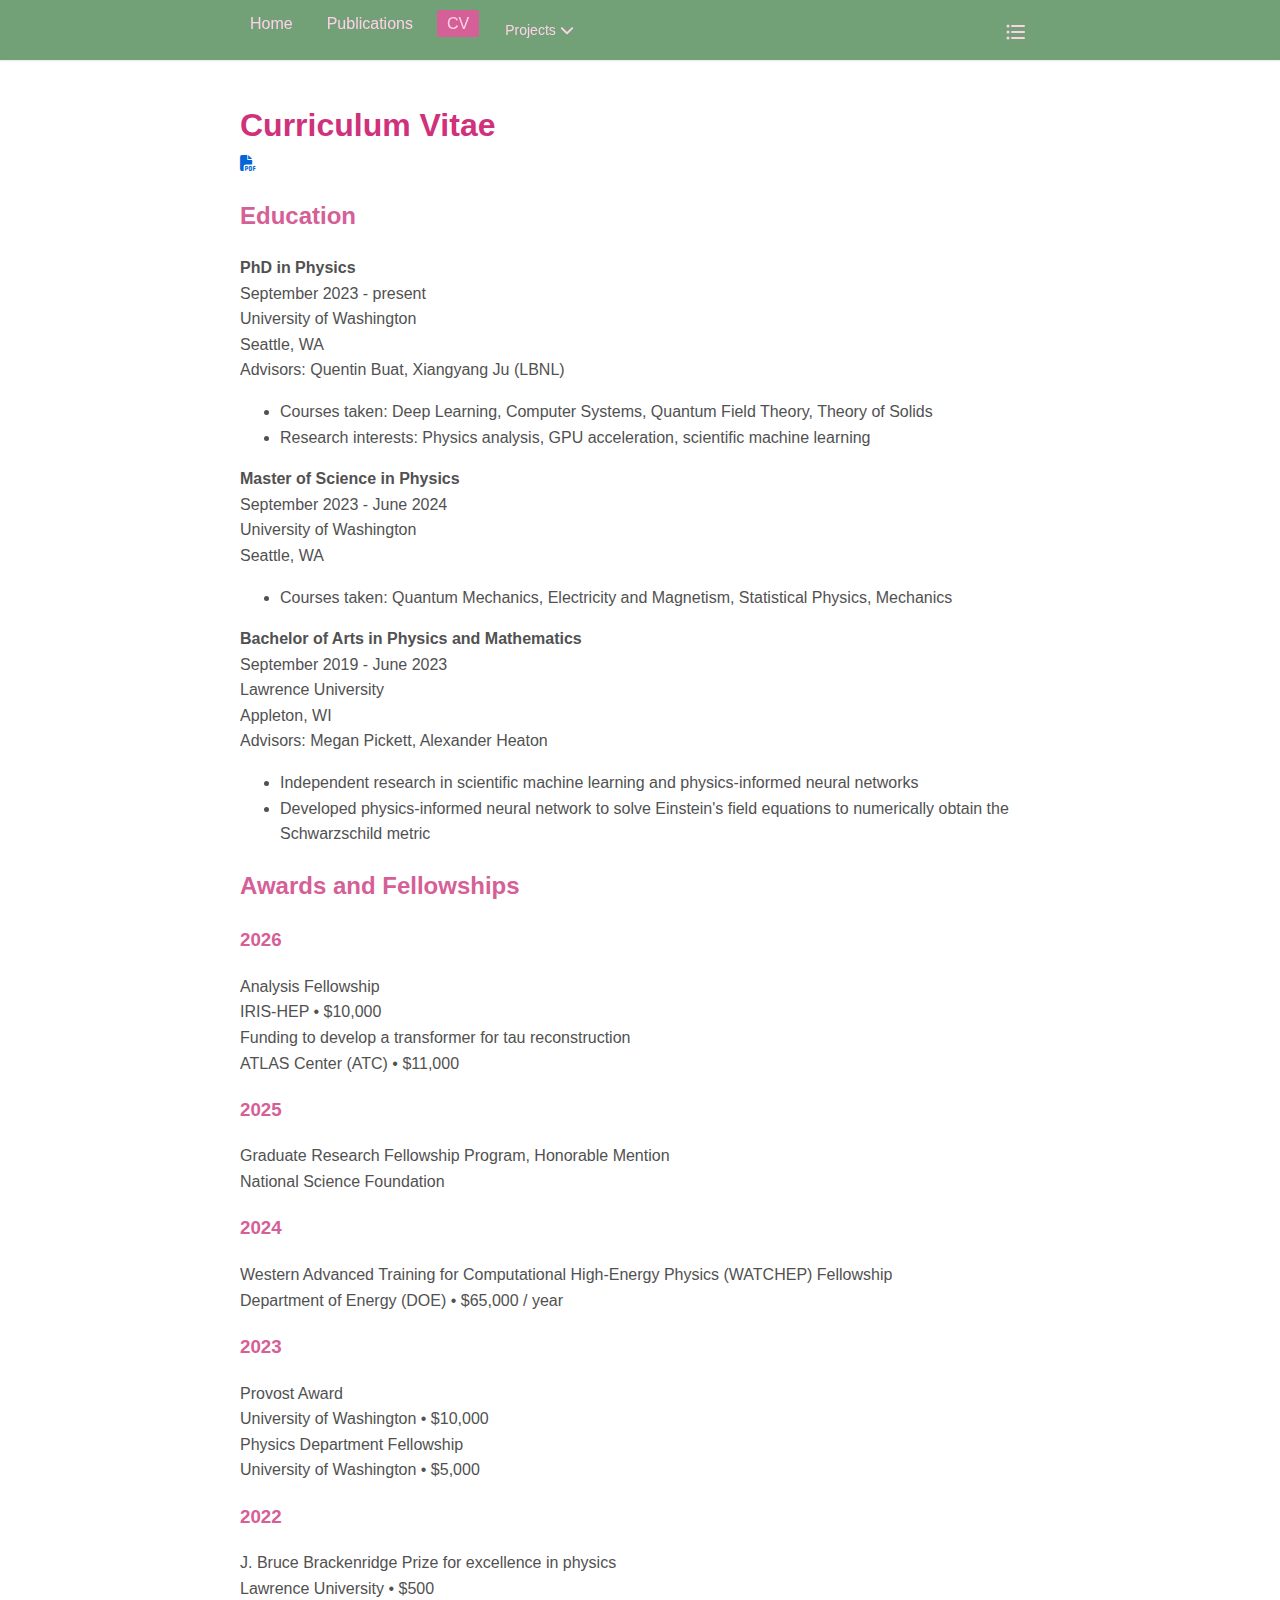
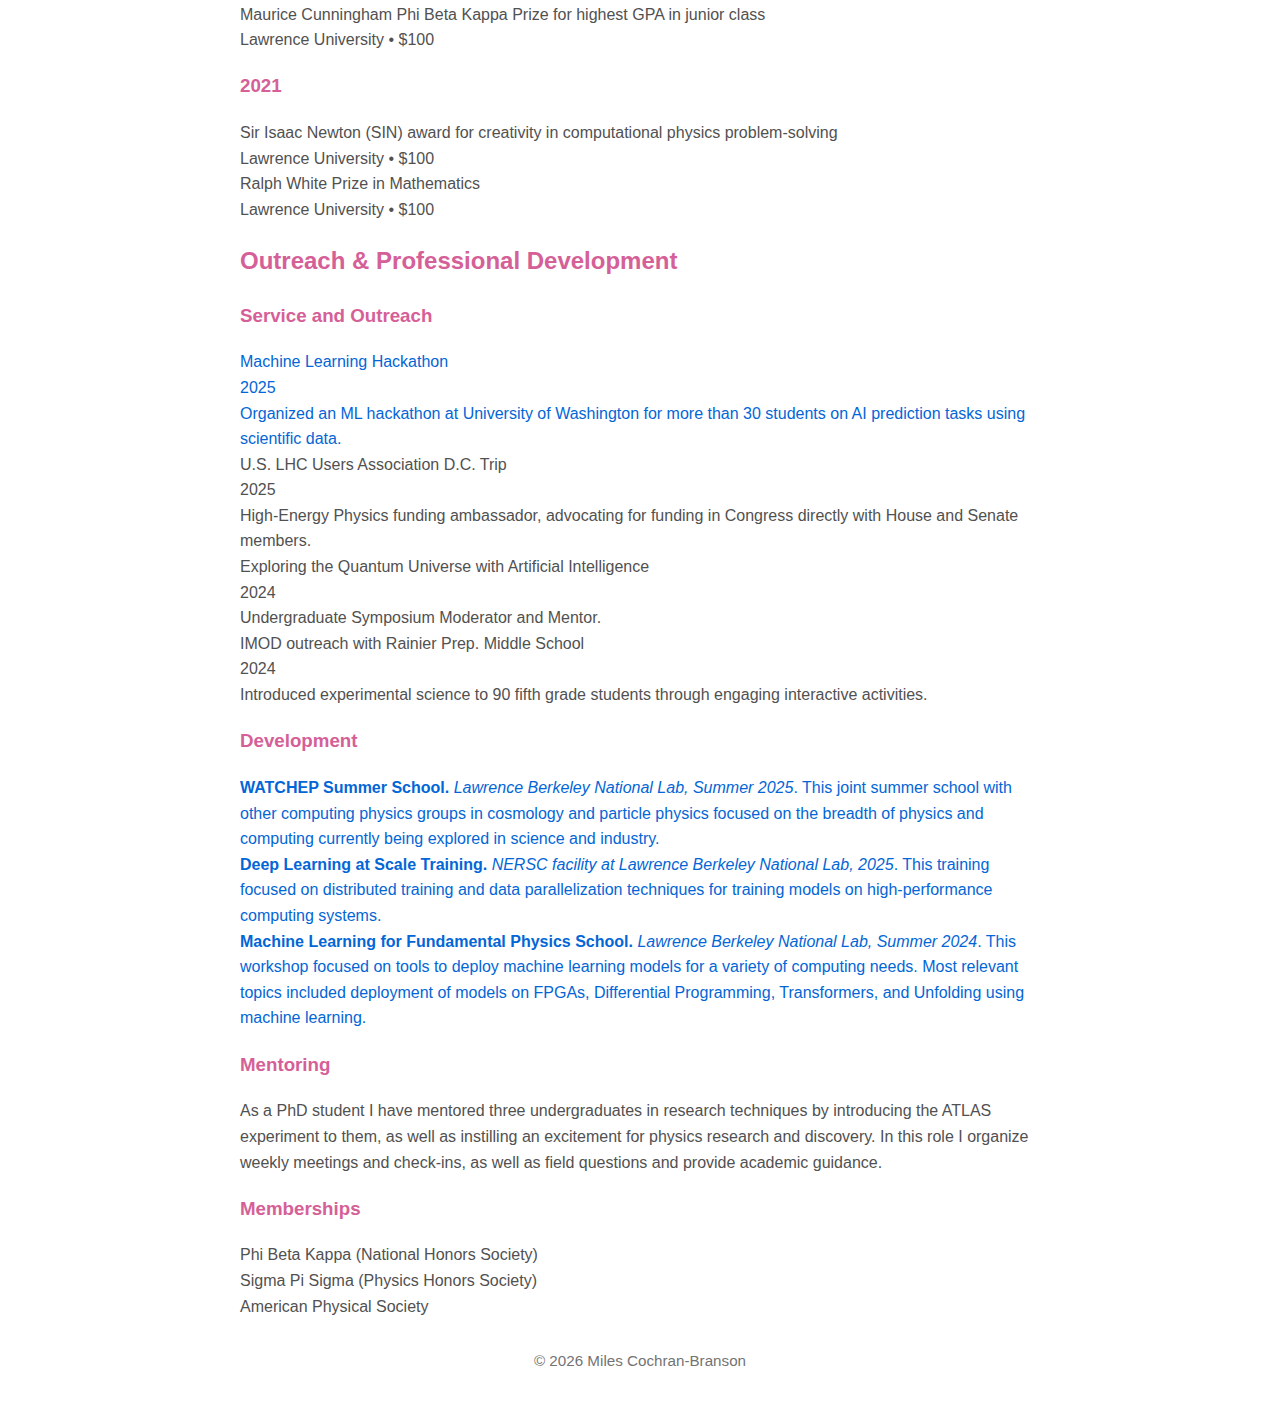
<file: pages/cv.html>
<!DOCTYPE html>
<html lang="en">
<head>
    <meta charset="UTF-8">
    <meta name="viewport" content="width=device-width, initial-scale=1.0">
    <title>CV</title>
    <link rel="stylesheet" href="https://cdnjs.cloudflare.com/ajax/libs/font-awesome/6.4.2/css/all.min.css">
    <link rel="stylesheet" href="../css/styles.css">
    <link rel="stylesheet" href="../css/theme.css">
    <script src="../js/theme-handler.js" defer></script>
    <script src="../js/toc.js" defer></script>
</head>
<body>
    <header>
        <div class="header-content">
            <nav>
                <ul>
                    <li><a href="../index.html">Home</a></li>
                    <li><a href="publications.html">Publications</a></li>
                    <li><a href="cv.html" class="active">CV</a></li>
                    <li class="dropdown">
                        <a href="#" class="dropdown-button">
                            Projects
                            <i class="fas fa-chevron-down"></i>
                        </a>
                        <div class="dropdown-content">
                            <ul class="toc-list">
                                <li class="toc-item toc-h2"><a href="../projects/pinn.html">Physics-Informed Neural Networks</a></li>
                                <li class="toc-item toc-h2"><a href="../projects/traccc.html">GPU-Accelerated Tracking as-a-Service</a></li>
                                <li class="toc-item toc-h2"><a href="../projects/plant-monitor.html">Plant and Environment Monitor</a></li>
                                <!-- <li class="toc-item toc-h2"><a href="../projects/ml-physics.html">ML for Particle Physics</a></li> -->
                            </ul>
                        </div>
                    </li>
                </ul>
            </nav>
        </div>
    </header>
    <div class="container">

        <main>
            <div class="cv-header">
                <h1>Curriculum Vitae</h1>
                <a href="../content/documents/cv.pdf" target="_blank" class="pdf-button" aria-label="Download Full CV (PDF)">
                    <i class="fas fa-file-pdf"></i>
                </a>
            </div>

            <section class="cv-section">
                <h2>Education</h2>
                
                <div class="cv-entry">
                    <div class="cv-entry-header">
                        <div class="cv-entry-title">
                            <strong>PhD in Physics</strong>
                        </div>
                        <div class="cv-entry-date">September 2023 - present</div>
                    </div>
                    <div class="cv-entry-institution">University of Washington</div>
                    <div class="cv-entry-location">Seattle, WA</div>
                    <div class="cv-entry-advisors">Advisors: Quentin Buat, Xiangyang Ju (LBNL)</div>
                    <ul class="cv-entry-details">
                        <li>Courses taken: Deep Learning, Computer Systems, Quantum Field Theory, Theory of Solids</li>
                        <li>Research interests: Physics analysis, GPU acceleration, scientific machine learning</li>
                    </ul>
                </div>

                <div class="cv-entry">
                    <div class="cv-entry-header">
                        <div class="cv-entry-title">
                            <strong>Master of Science in Physics</strong>
                        </div>
                        <div class="cv-entry-date">September 2023 - June 2024</div>
                    </div>
                    <div class="cv-entry-institution">University of Washington</div>
                    <div class="cv-entry-location">Seattle, WA</div>
                    <ul class="cv-entry-details">
                        <li>Courses taken: Quantum Mechanics, Electricity and Magnetism, Statistical Physics, Mechanics</li>
                    </ul>
                </div>

                <div class="cv-entry">
                    <div class="cv-entry-header">
                        <div class="cv-entry-title">
                            <strong>Bachelor of Arts in Physics and Mathematics</strong>
                        </div>
                        <div class="cv-entry-date">September 2019 - June 2023</div>
                    </div>
                    <div class="cv-entry-institution">Lawrence University</div>
                    <div class="cv-entry-location">Appleton, WI</div>
                    <div class="cv-entry-advisors">Advisors: Megan Pickett, Alexander Heaton</div>
                    <ul class="cv-entry-details">
                        <li>Independent research in scientific machine learning and physics-informed neural networks</li>
                        <li>Developed physics-informed neural network to solve Einstein's field equations to numerically obtain the Schwarzschild metric</li>
                    </ul>
                </div>
            </section>

            <section class="cv-section">
                <h2>Awards and Fellowships</h2>
                
                <h3 class="cv-year">2026</h3>
                <div class="cv-award">
                    <div class="cv-award-title">Analysis Fellowship</div>
                    <div class="cv-award-org">IRIS-HEP • $10,000</div>
                </div>
                <div class="cv-award">
                    <div class="cv-award-title">Funding to develop a transformer for tau reconstruction</div>
                    <div class="cv-award-org">ATLAS Center (ATC) • $11,000</div>
                </div>

                <h3 class="cv-year">2025</h3>
                <div class="cv-award">
                    <div class="cv-award-title">Graduate Research Fellowship Program, Honorable Mention</div>
                    <div class="cv-award-org">National Science Foundation</div>
                </div>

                <h3 class="cv-year">2024</h3>
                <div class="cv-award">
                    <div class="cv-award-title">Western Advanced Training for Computational High-Energy Physics (WATCHEP) Fellowship</div>
                    <div class="cv-award-org">Department of Energy (DOE) • $65,000 / year</div>
                </div>

                <h3 class="cv-year">2023</h3>
                <div class="cv-award">
                    <div class="cv-award-title">Provost Award</div>
                    <div class="cv-award-org">University of Washington • $10,000</div>
                </div>
                <div class="cv-award">
                    <div class="cv-award-title">Physics Department Fellowship</div>
                    <div class="cv-award-org">University of Washington • $5,000</div>
                </div>

                <h3 class="cv-year">2022</h3>
                <div class="cv-award">
                    <div class="cv-award-title">J. Bruce Brackenridge Prize for excellence in physics</div>
                    <div class="cv-award-org">Lawrence University • $500</div>
                </div>
                <div class="cv-award">
                    <div class="cv-award-title">Maurice Cunningham Phi Beta Kappa Prize for highest GPA in junior class</div>
                    <div class="cv-award-org">Lawrence University • $100</div>
                </div>

                <h3 class="cv-year">2021</h3>
                <div class="cv-award">
                    <div class="cv-award-title">Sir Isaac Newton (SIN) award for creativity in computational physics problem-solving</div>
                    <div class="cv-award-org">Lawrence University • $100</div>
                </div>
                <div class="cv-award">
                    <div class="cv-award-title">Ralph White Prize in Mathematics</div>
                    <div class="cv-award-org">Lawrence University • $100</div>
                </div>
            </section>

            <section class="cv-section">
                <h2>Outreach & Professional Development</h2>
                
                <h3 class="cv-subsection">Service and Outreach</h3>

                <div class="cv-activity">
                    <a href="https://indico.cern.ch/event/1604685/overview" target="_blank" class="cv-activity-link">
                        <div class="cv-activity-header">
                            <div class="cv-activity-title">Machine Learning Hackathon</div>
                            <div class="cv-activity-date">2025</div>
                        </div>
                        <div class="cv-activity-desc">Organized an ML hackathon at University of Washington for more than 30 students on AI prediction tasks using scientific data.</div>
                    </a>
                </div>
                
                <div class="cv-activity">
                    <div class="cv-activity-header">
                        <div class="cv-activity-title">U.S. LHC Users Association D.C. Trip</div>
                        <div class="cv-activity-date">2025</div>
                    </div>
                    <div class="cv-activity-desc">High-Energy Physics funding ambassador, advocating for funding in Congress directly with House and Senate members.</div>
                </div>

                <div class="cv-activity">
                    <div class="cv-activity-header">
                        <div class="cv-activity-title">Exploring the Quantum Universe with Artificial Intelligence</div>
                        <div class="cv-activity-date">2024</div>
                    </div>
                    <div class="cv-activity-desc">Undergraduate Symposium Moderator and Mentor.</div>
                </div>

                <div class="cv-activity">
                    <div class="cv-activity-header">
                        <div class="cv-activity-title">IMOD outreach with Rainier Prep. Middle School</div>
                        <div class="cv-activity-date">2024</div>
                    </div>
                    <div class="cv-activity-desc">Introduced experimental science to 90 fifth grade students through engaging interactive activities.</div>
                </div>

                <h3 class="cv-subsection">Development</h3>
                
                <div class="cv-development">
                    <a href="https://indico.cern.ch/event/1531818/" target="_blank" class="cv-development-link">
                        <strong>WATCHEP Summer School.</strong> <em>Lawrence Berkeley National Lab, Summer 2025</em>. This joint summer school with other computing physics groups in cosmology and particle physics focused on the breadth of physics and computing currently being explored in science and industry.
                    </a>
                </div>

                <div class="cv-development">
                    <a href="https://github.com/NERSC/dl-at-scale-training" target="_blank" class="cv-development-link">
                        <strong>Deep Learning at Scale Training.</strong> <em>NERSC facility at Lawrence Berkeley National Lab, 2025</em>. This training focused on distributed training and data parallelization techniques for training models on high-performance computing systems.
                    </a>
                </div>

                <div class="cv-development">
                    <a href="https://indico.physics.lbl.gov/event/2850/timetable/#20240814" target="_blank" class="cv-development-link">
                        <strong>Machine Learning for Fundamental Physics School.</strong> <em>Lawrence Berkeley National Lab, Summer 2024</em>. This workshop focused on tools to deploy machine learning models for a variety of computing needs. Most relevant topics included deployment of models on FPGAs, Differential Programming, Transformers, and Unfolding using machine learning.
                    </a>
                </div>

                <h3 class="cv-subsection">Mentoring</h3>
                
                <div class="cv-text">
                    As a PhD student I have mentored three undergraduates in research techniques by introducing the ATLAS experiment to them, as well as instilling an excitement for physics research and discovery. In this role I organize weekly meetings and check-ins, as well as field questions and provide academic guidance.
                </div>

                <h3 class="cv-subsection">Memberships</h3>
                
                <div class="cv-memberships">
                    <div>Phi Beta Kappa (National Honors Society)</div>
                    <div>Sigma Pi Sigma (Physics Honors Society)</div>
                    <div>American Physical Society</div>
                </div>
            </section>
        </main>
        <footer>
            <p>&copy; <span id="copyright-year"></span> Miles Cochran-Branson</p>
        </footer>
    </div>
</body>
</file>
<file: css/styles.css>
body {
    font-family: -apple-system, BlinkMacSystemFont, "Segoe UI", Helvetica, Arial, sans-serif;
    line-height: 1.6;
    margin: 0;
    padding: 0;
    background-color: var(--bg-color);
    color: var(--text-color);
}

.container {
    max-width: 800px;
    margin: 0 auto;
    padding: 20px;
}

header {
    background-color: var(--header-bg);
    color: var(--header-text);
    padding: 0;
    position: sticky;
    top: 0;
    z-index: 1000;
    width: 100%;
    box-shadow: 0 1px 2px var(--shadow-color);
}

.header-content {
    max-width: 800px;
    margin: 0 auto;
    display: flex;
    align-items: center;
    justify-content: space-between;
    height: 60px;
    padding: 0 20px;
}

.primary-nav {
    display: flex;
    align-items: center;
    gap: 24px;
}

/* Contents dropdown on the right */
.toc-dropdown {
    margin-left: auto; /* This pushes the element to the right */
}

nav {
    display: flex;
    align-items: center;
    gap: 24px;
}

nav ul {
    display: flex;
    gap: 4px;
    margin: 0;
    padding: 0;
}

nav ul li {
    display: inline;
    margin-right: 10px;
}

nav ul li a {
    color: var(--header-text);
    text-decoration: none;
    padding: 5px 10px;
}

nav ul li a.active {
    background-color: var(--accent-color);
    border-radius: 3px;
}

main {
    padding: 20px 0;
}

h1 {
    font-size: 2rem;
    margin: 0;
    color: var(--title-text);
}

h2 {
    color: var(--accent-color);
    scroll-margin-top: 80px;
    /* border-bottom: 1px solid var(--markdown-border); */
}

h3 {
    color: var(--accent-color);
    scroll-margin-top: 80px;
}

/* Dropdown Styles */
.dropdown {
    position: relative;
    display: inline-block;
}

.dropdown-button {
    background: none;
    border: none;
    color: var(--header-text);
    padding: 8px 12px;
    font-size: 14px;
    cursor: pointer;
    display: flex;
    align-items: center;
    gap: 4px;
    border-radius: 6px;
    transition: background-color 0.2s ease;
}

.dropdown-button:hover {
    background-color: rgba(255, 255, 255, 0.1);
}

.dropdown-button:focus {
    outline: 2px solid var(--accent-color);
    outline-offset: 2px;
}

.dropdown-content {
    display: none;
    position: absolute;
    top: 100%;
    right: 0;
    background-color: var(--container-bg);
    min-width: 260px;
    box-shadow: 0 8px 24px var(--shadow-color);
    border-radius: 6px;
    padding: 8px 0;
    margin-top: 8px;
    z-index: 1000;
    opacity: 0;
    transform: translateY(-10px);
    transition: opacity 0.2s ease, transform 0.2s ease;
}

.dropdown-content.show {
    display: flex;
    flex-direction: column;
    opacity: 1;
    transform: translateY(0);
}

/* Table of Contents List Styles - Fixed for full-width active highlighting */
.toc-list {
    list-style: none;
    padding: 0;
    margin: 0;
    display: flex;
    flex-direction: column;
    width: 100%;
}

.toc-item {
    display: block;
    margin: 0;
    padding: 0;
    width: 100%;
}

/* Clear base padding first to avoid conflicts */
.toc-list a {
    display: block;
    color: var(--text-color);
    text-decoration: none;
    transition: background-color 0.2s ease, color 0.2s ease;
    width: 100%;
    box-sizing: border-box;
    padding: 6px 16px 6px 16px; /* Consistent padding on all sides */
}

/* Apply specific indentation for different header levels */
.toc-h2 a {
    padding-left: 16px;
    font-weight: 500;
}

.toc-h3 a {
    padding-left: 32px;
    font-size: 0.95em;
}

.toc-list a:hover, 
.toc-list a:focus {
    background-color: var(--sensor-card-bg);
    color: var(--accent-color);
}

.toc-list a.active {
    background-color: var(--sensor-card-bg);
    color: var(--accent-color);
    font-weight: 500;
}

.visually-hidden {
    position: absolute;
    width: 1px;
    height: 1px;
    padding: 0;
    margin: -1px;
    overflow: hidden;
    clip: rect(0, 0, 0, 0);
    white-space: nowrap;
    border: 0;
}

/* MathJax styling to match theme */
.MathJax {
    color: var(--text-color) !important;
}

.math-display {
    margin: 1em 0;
    overflow-x: auto;
    max-width: 100%;
}

/* PDF Viewer Styling */
.pdf-container {
    width: 100%;
    margin: 20px 0;
    border: 1px solid var(--border-color);
    border-radius: 5px;
    overflow: hidden;
    box-shadow: 0 2px 8px var(--shadow-color);
}

.pdf-fallback {
    display: none;
    text-align: center;
    padding: 20px;
}

/* Only show fallback if embed fails */
embed[type="application/pdf"] + .pdf-fallback {
    display: none;
}

footer {
    text-align: center;
    padding: 10px;
    color: var(--text-color);
    font-size: 0.95rem;
}

footer p {
    margin: 0;
    opacity: 0.8;
}

main a {
    color: var(--link-color);
    text-decoration: none;
    transition: color 0.2s;
}

main a:hover {
    text-decoration: underline;
}

@media screen and (max-width: 600px) {
    .container {
        padding: 10px;
    }

    main {
        max-width: 100%;
    }
}
</file>
<file: css/theme.css>
:root {
    /* Light theme (default) */
    --bg-color: rgb(255, 255, 255);
    --container-bg: #ffffff;
    --text-color: #515151;
    --header-bg: #72a178;
    --header-text: #ffd1e7;
    --title-text: #cf327b;
    --accent-color: #d56097;
    --sensor-card-bg: #cddfcfdc;
    --sensor-reading-bg: rgba(255, 255, 255, 0.5);
    --chart-bg: #f9f9f9;
    --border-color: #eee;
    --shadow-color: rgba(0, 0, 0, 0.1);
    --code-bg: #f6f8fa;
    --markdown-border: #eaecef;
    --table-stripe: #f6f8fa;
    --copy-button-bg: #007bff;
    --copy-button-hover: #0056b3;
    --link-color: #0366d6;
    --card-bg: #ffffff;
    --moisture-border: #d56097;
    --moisture-reading-bg: #fce5f0;
    --plant-sensor-bg: #9fb89f;
    --plot-bg: #ffffff;
    --plot-text: #000000;
    --plot-grid: #dddddd;
    --plot-temp-1: #d12676;
    --plot-temp-2: #FF9999;
    --plot-humid-1: #02630f;
    --plot-humid-2: #72a178;
    --chart-grid: #dddddd;
    --copy-button-bg: #f6f8fa;
    --copy-button-text: #57606a;
    --copy-button-border: #d0d7de;
    --copy-button-hover-bg: #f3f4f6;
    --copy-button-hover-text: #24292f;
}

@media (prefers-color-scheme: dark) {
    :root {
        /* Dark theme */
        --bg-color: #1a1a1a;
        --container-bg: #2d2d2d;
        --text-color: #e0e0e0;
        --header-bg: #3a4d3e;
        --header-text: #ffd1e7;
        --title-text: #ffd1e7;
        --accent-color: #72a178;
        --sensor-card-bg: #3d4d40;
        --sensor-reading-bg: rgba(0, 0, 0, 0.2);
        --chart-bg: #2d2d2d;
        --border-color: #444;
        --shadow-color: rgba(0, 0, 0, 0.3);
        --code-bg: #2b2b2b;
        --markdown-border: #404040;
        --table-stripe: #333;
        --copy-button-bg: #4d4d4d;
        --copy-button-hover: #666;
        --link-color: #58a6ff;
        --card-bg: #363636;
        --moisture-border: #d56097;
        --moisture-reading-bg: #4d3d48;
        --plant-sensor-bg: #4a5d4a;
        --plot-bg: #2d2d2d;
        --plot-text: #e0e0e0;
        --plot-grid: #404040;
        --plot-temp-1: #d12676;
        --plot-temp-2: #FF9999;
        --plot-humid-1: #02630f;
        --plot-humid-2: #72a178;
        --chart-grid: #404040;
        --copy-button-bg: #2b2b2b;
        --copy-button-text: #e0e0e0;
        --copy-button-border: #444;
        --copy-button-hover-bg: #3d3d3d;
        --copy-button-hover-text: #ffffff;
    }
}
</file>
